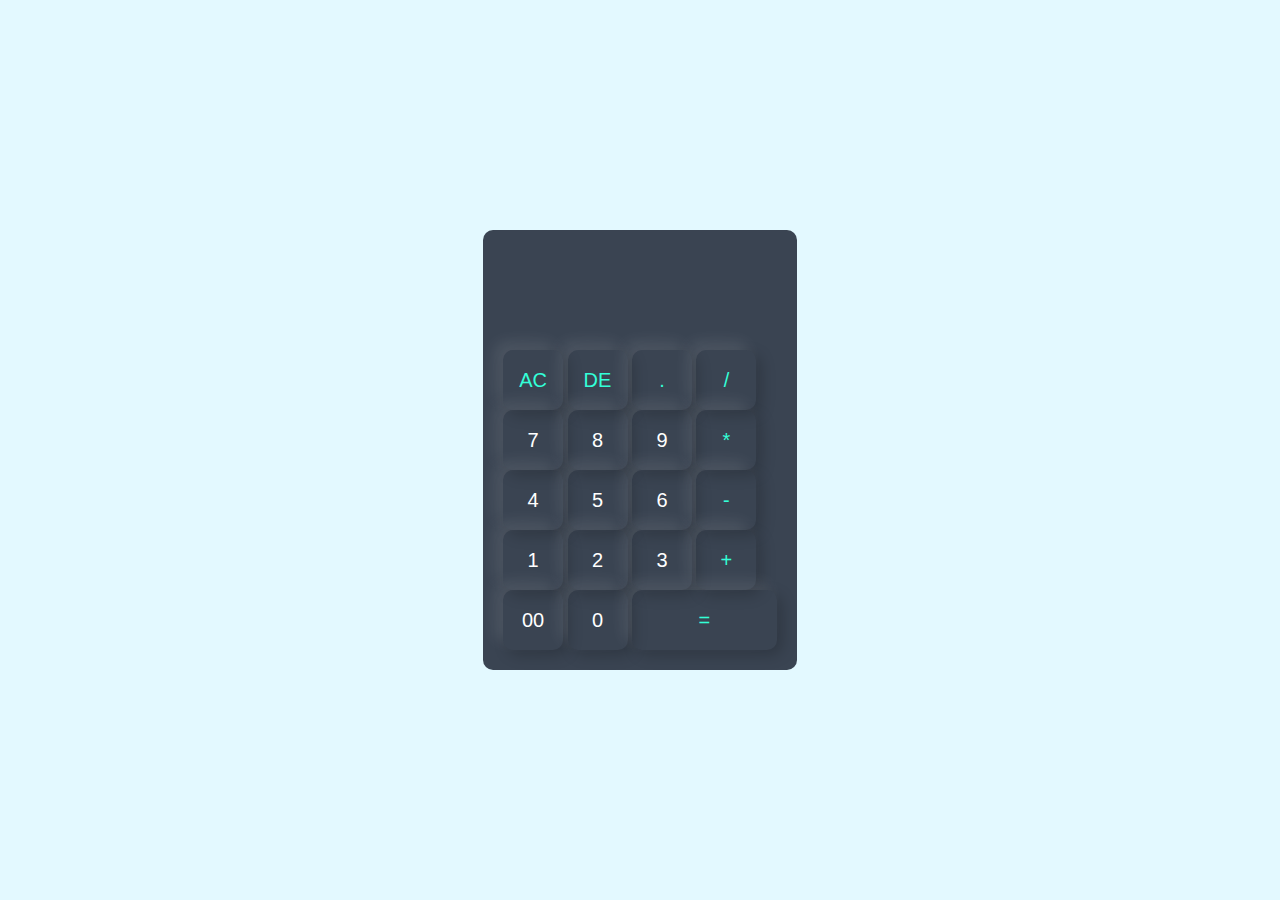
<file: Calculator/index.html>
<!DOCTYPE html>
<html lang="en">
<head>
    <meta charset="UTF-8">
    <meta name="viewport" content="width=device-width, initial-scale=1.0">
    <title>Calculator</title>
    <link rel="stylesheet" href="style.css">
</head>
<body>
    <div class="container">
        <div class="calculator">
            <form>
                <div class="display">
                    <input type="text" name="display">
                </div>
                <div>
                    <input type="button" value="AC" onclick="display.value =''" class="operator">
                    <input type="button" value="DE" onclick="display.value = display.value.toString().slice(0,-1)" class="operator">
                    <input type="button" value="." onclick="display.value +='.'" class="operator">
                    <input type="button" value="/" onclick="display.value +='/'" class="operator">
                </div>
                <div>
                    <input type="button" value="7" onclick="display.value +='7'">
                    <input type="button" value="8" onclick="display.value +='8'">
                    <input type="button" value="9" onclick="display.value +='9'">
                    <input type="button" value="*" onclick="display.value +='*'" class="operator">
                </div>
                <div>
                    <input type="button" value="4" onclick="display.value +='4'">
                    <input type="button" value="5" onclick="display.value +='5'">
                    <input type="button" value="6" onclick="display.value +='6'">
                    <input type="button" value="-" onclick="display.value +='-'" class="operator">
                </div>
                <div>
                    <input type="button" value="1" onclick="display.value +='1'">
                    <input type="button" value="2" onclick="display.value +='2'">
                    <input type="button" value="3" onclick="display.value +='3'">
                    <input type="button" value="+" onclick="display.value +='+'" class="operator">
                </div>
                <div>
                    <input type="button" value="00" onclick="display.value +='00'">
                    <input type="button" value="0" onclick="display.value +='0'">
                    <input type="button" value="=" class="equal operator" onclick="display.value=eval(display.value)">
                </div>
            </form>
        </div>
    </div>
</body>
</html>
</file>
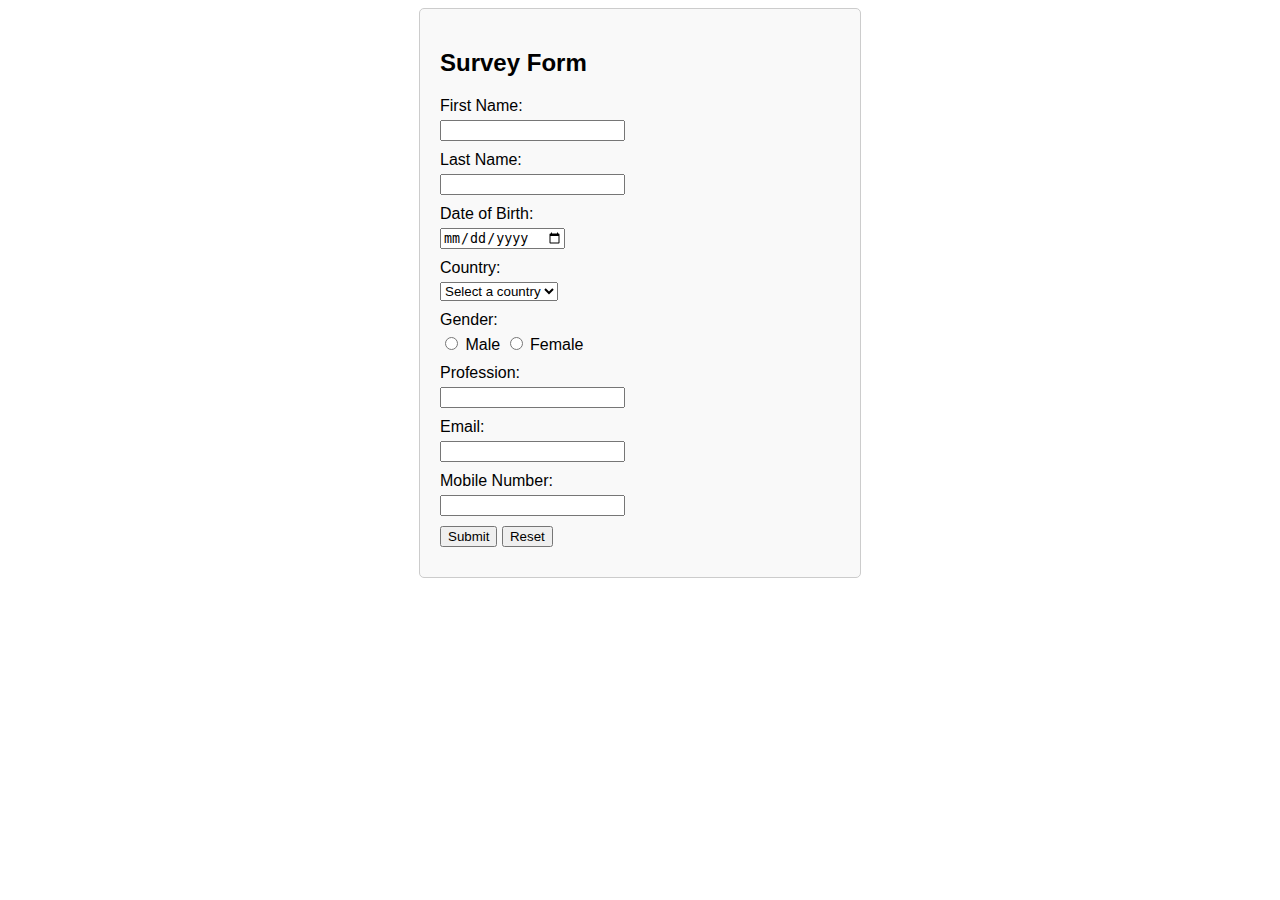
<file: Survey Form/index.html>
<!DOCTYPE html>
<html lang="en">
<head>
    <meta charset="UTF-8">
    <meta name="viewport" content="width=device-width, initial-scale=1.0">
    <title>Survey Form</title>
    <link rel="stylesheet" href="style.css">
</head>
<body>
    <div class="container">
    <h2>Survey Form</h2>
    <form id="surveyForm">
      <div class="form-group">
        <label for="firstName">First Name:</label>
        <input type="text" id="firstName" required>
      </div>

      <div class="form-group">
        <label for="lastName">Last Name:</label>
        <input type="text" id="lastName" required>
      </div>

      <div class="form-group">
        <label for="dob">Date of Birth:</label>
        <input type="date" id="dob" required>
      </div>

      <div class="form-group">
        <label for="country">Country:</label>
        <select id="country" required>
          <option value="">Select a country</option>
          <option value="India">India</option>
          <option value="USA">USA</option>
          <option value="canada">Canada</option>
          <option value="UK">UK</option>
        </select>
      </div>

      <div class="form-group">
        <label>Gender:</label>
        <input type="radio" name="gender" value="male" id="male"> Male
        <input type="radio" name="gender" value="female" id="female"> Female
      </div>

      <div class="form-group">
        <label for="profession">Profession:</label>
        <input type="text" id="profession" required>
      </div>

      <div class="form-group">
        <label for="email">Email:</label>
        <input type="email" id="email" required>
      </div>

      <div class="form-group">
        <label for="mobile">Mobile Number:</label>
        <input type="tel" id="mobile" required>
      </div>

      <div class="form-group">
        <button type="button" id="submitBtn">Submit</button>
        <button type="button" id="resetBtn">Reset</button>
      </div>
    </form>
  </div>
  <script src="script.js"></script>
</body>
</html>
</file>
<file: Calculator/style.css>
* {
    margin: 0;
    padding: 0;
    font-family: 'Poppins', sans-serif;
    box-sizing: border-box;
}

.container {
    width: 100%;
    height: 100vh;
    background: #e3f9ff;
    display: flex;
    align-items: center;
    justify-content: center;
}

.calculator {
    background: #3a4452;
    padding: 20px;
    border-radius: 10px;
}

.calculator form input {
    border: 0;
    outline: 0;
    width: 60px;
    height: 60px;
    border-radius: 10px;
    box-shadow: -8px -8px 15px rgba(255, 255, 255, 0.1), 5px 5px 15px rgba(0, 0, 0, 0.2);
    background: transparent;
    font-size: 20px;
    color: #fff;
    cursor: pointer;
}

form .display {
    display: flex;
    justify-content: flex-end;
    margin: 20px 0;
}

form .display input {
    text-align: right;
    flex: 1;
    font-size: 45px;
    box-shadow: none;
}

form input.equal {
    width: 145px;
}

form input.operator {
    color: #33ffd8;
}
</file>
<file: Survey Form/style.css>
body {
    font-family: Arial, sans-serif;
}

.container {
    max-width: 400px;
    margin: 0 auto;
    padding: 20px;
    border: 1px solid #ccc;
    border-radius: 5px;
    background-color: #f9f9f9;
}

.form-group {
    margin-bottom: 10px;
}

label {
    display: block;
    margin-bottom: 5px;
}
</file>
